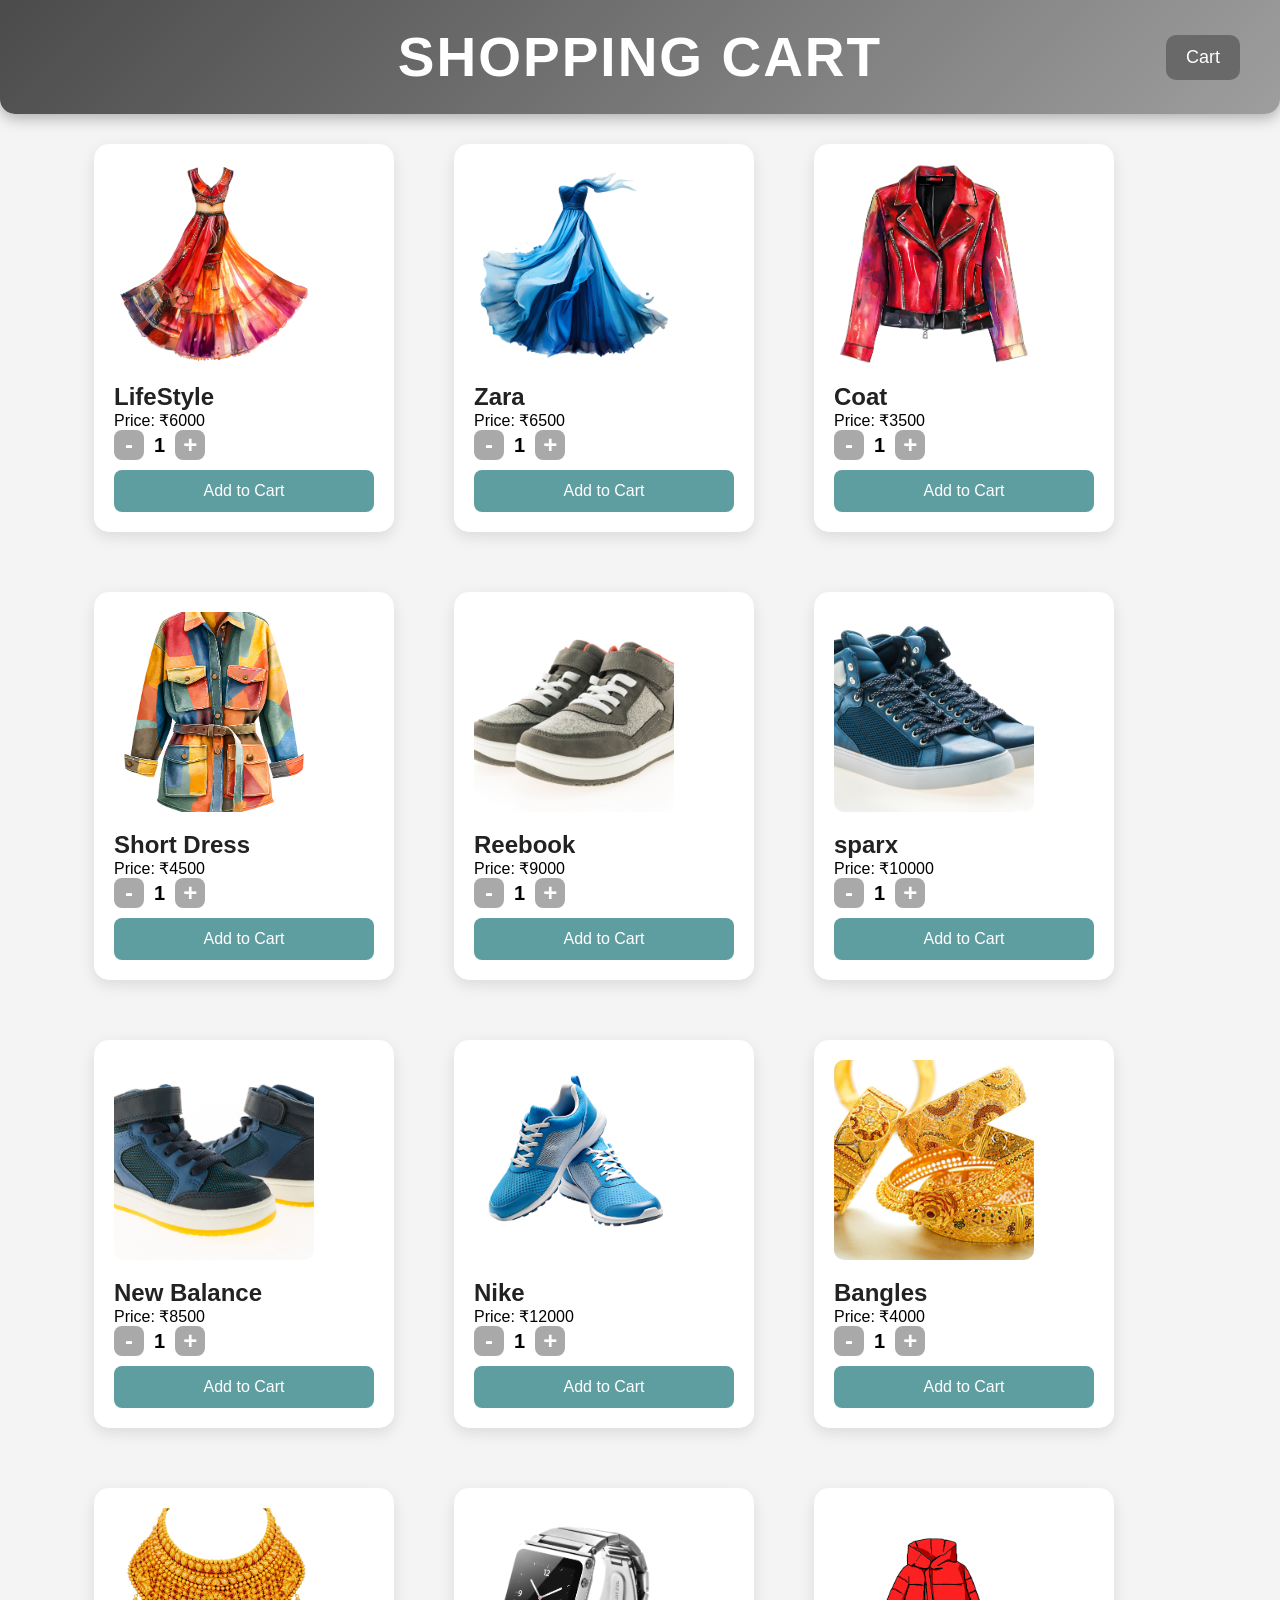
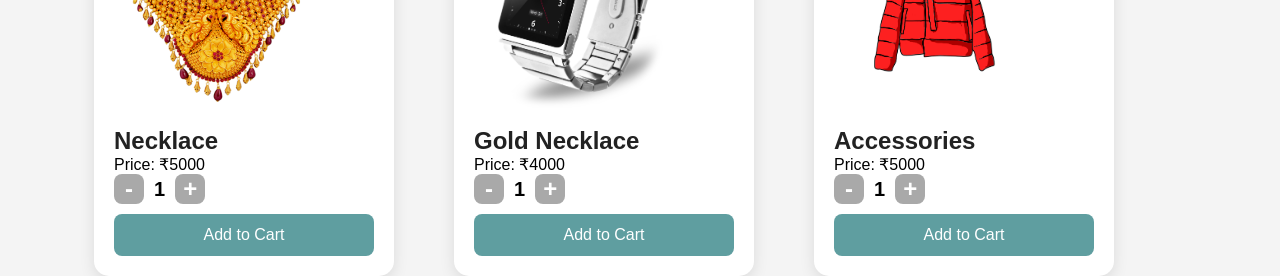
<file: index.html>
<!doctype html>
<html lang="en">
  <head>
    <meta charset="UTF-8" />
    <meta name="viewport" content="width=device-width, initial-scale=1.0" />
    <title>Document</title>
    <link rel="stylesheet" href="./cart.css" />
  </head>
  <body>
    <!-- Header -->
    <header class="header">
      <h1>Shopping Cart</h1>
      <button id="cart-btn">Cart</button>
    </header>
    <div class="products">
    </div>
    <!-- CART SECTION -->
    <section id="cart-page">
      <header>
        <h1>My Cart</h1>
        <button class="back-btn">← Continue Shopping</button>
      </header>
      <div class="cart-layout">
      <div id="cart-container"></div>
      <div class="order-summary">
        <h2>Order Summary</h2>
        <div class="summary-row">
          <span>Subtotal</span>
          <span id="summary-subtotal"> ₹0 </span>
        </div>
        <div class="summary-row">
          <span>Shipping</span>
          <span>Free</span>
        </div>
        <div class="summary-row">
          <span>GST</span>
          <span id="summary-tax"> 0 </span>
        </div>
        <div class="summary-row total-row">
          <span>Total</span>
          <span id="summary-total"> ₹0 </span>
        </div>
        <button class="checkout-btn">Proceed to Checkout</button>
      </div>
      </div>
    </section>
    <script type="module" src="./cart.js"></script>
  </body>
</html>
</file>
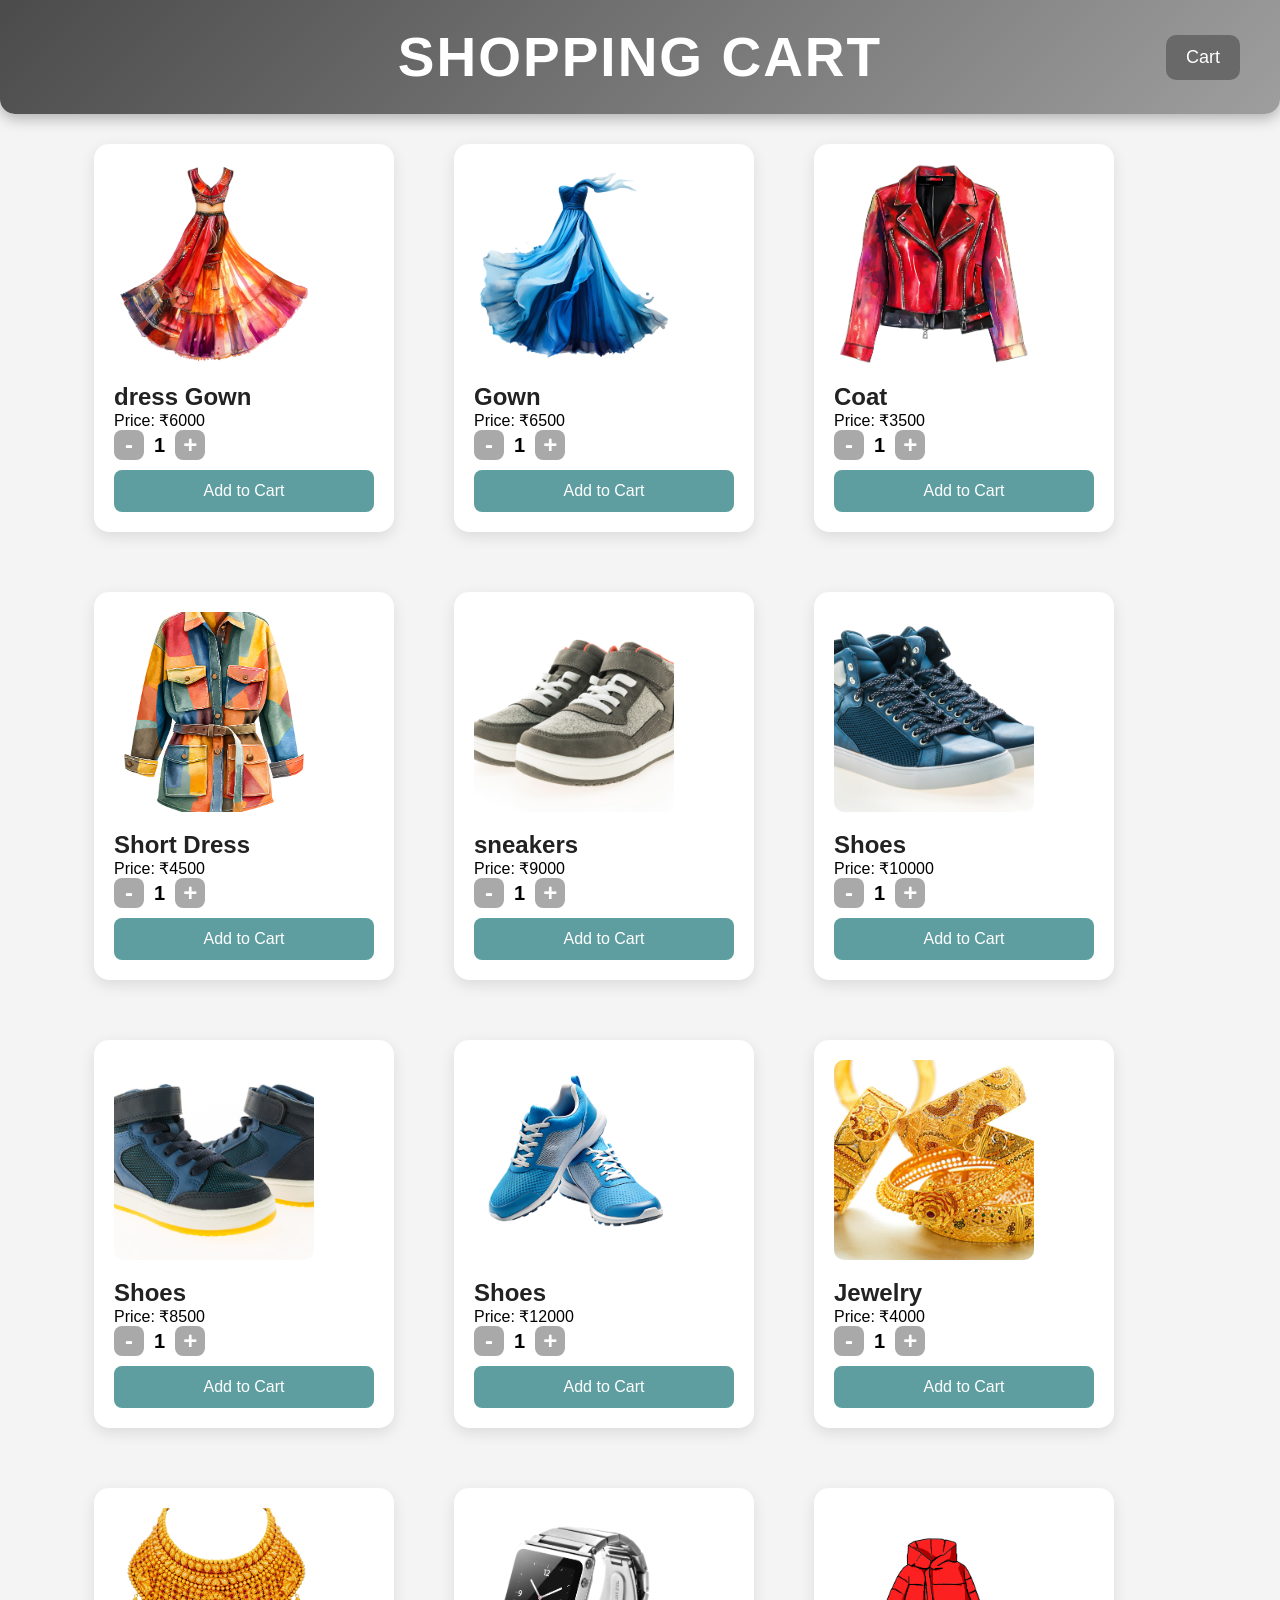
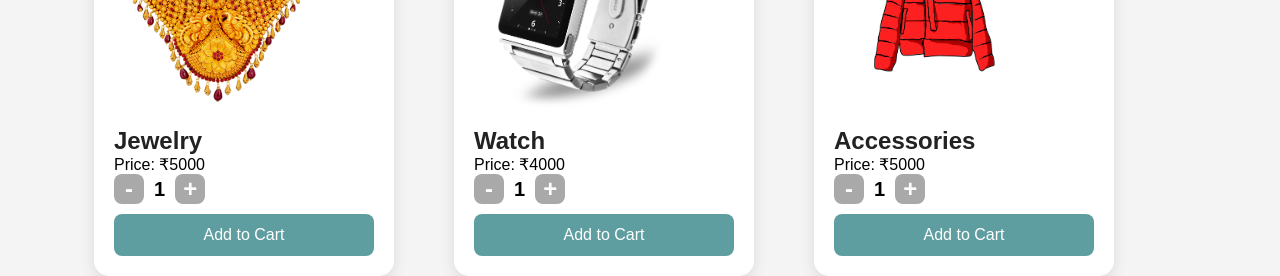
<file: shopping.html>
<!doctype html>
<html lang="en">
  <head>
    <meta charset="UTF-8" />
    <meta name="viewport" content="width=device-width, initial-scale=1.0" />
    <title>Document</title>
    <link rel="stylesheet" href="./cart.css" />
  </head>
  <body>
    <!-- Header -->
    <header class="header">
      <h1>Shopping Cart</h1>
      <button id="cart-btn">Cart</button>
    </header>
    <div class="products">
      <div class="cart-items" data-id="1">
        <!-- Cart items will be dynamically added here -->
        <img
          src="./images/09782617f73b306f06b02301bb7ce03a.png"
          alt="Empty Cart"
          style="width: 200px; height: 200px"
        />
        <h2>dress Gown</h2>
        <p>Price: ₹6000</p>
        <div class="quantity-box">
          <button class="minus-button">-</button>
          <span class="quantity">1</span>
          <button class="plus-button">+</button>
        </div>
        <button class="add-to-cart">Add to Cart</button>
      </div>
      <div class="cart-items" data-id="2">
        <!-- Cart items will be dynamically added here -->
        <img
          src="./images/1448965caa4de29d87b4e2614d23d2b4.png"
          alt="Empty Cart"
          style="width: 200px; height: 200px"
        />
        <h2>Gown</h2>
        <p>Price: ₹6500</p>
        <div class="quantity-box">
          <button class="minus-button">-</button>
          <span class="quantity">1</span>
          <button class="plus-button">+</button>
        </div>
        <button class="add-to-cart">Add to Cart</button>
      </div>
      <div class="cart-items" data-id="3">
        <!-- Cart items will be dynamically added here -->
        <img
          src="./images/80e02f6077ef25d0621da1d0f4cf603c.png"
          alt="Empty Cart"
          style="width: 200px; height: 200px"
        />
        <h2>Coat</h2>
        <p>Price: ₹3500</p>
        <div class="quantity-box">
          <button class="minus-button">-</button>
          <span class="quantity">1</span>
          <button class="plus-button">+</button>
        </div>
        <button class="add-to-cart">Add to Cart</button>
      </div>
      <div class="cart-items" data-id="4">
        <!-- Cart items will be dynamically added here -->
        <img
          src="./images/299ec8d3892d2a49318101f1dd4622c8.png"
          alt="Empty Cart"
          style="width: 200px; height: 200px"
        />
        <h2>Short Dress</h2>
        <p>Price: ₹4500</p>
        <div class="quantity-box">
          <button class="minus-button">-</button>
          <span class="quantity">1</span>
          <button class="plus-button">+</button>
        </div>
        <button class="add-to-cart">Add to Cart</button>
      </div>
      <div class="cart-items" data-id="5">
        <!-- Cart items will be dynamically added here -->
        <img
          src="./images/fashion-shoes-sneakers.jpg"
          alt="Empty Cart"
          style="width: 200px; height: 200px"
        />
        <h2>sneakers</h2>
        <p>Price: ₹9000</p>
        <div class="quantity-box">
          <button class="minus-button">-</button>
          <span class="quantity">1</span>
          <button class="plus-button">+</button>
        </div>
        <button class="add-to-cart">Add to Cart</button>
      </div>
      <div class="cart-items" data-id="6">
        <!-- Cart items will be dynamically added here -->
        <img
          src="./images/shoes.jpg"
          alt="blue snikkers"
          style="width: 200px; height: 200px"
        />
        <h2>Shoes</h2>
        <p>Price: ₹10000</p>
        <div class="quantity-box">
          <button class="minus-button">-</button>
          <span class="quantity">1</span>
          <button class="plus-button">+</button>
        </div>
        <button class="add-to-cart">Add to Cart</button>
      </div>
      <div class="cart-items" data-id="7">
        <!-- Cart items will be dynamically added here -->
        <img
          src="./images/sport-new-lifestyle-fashion-sneakers.jpg"
          alt="sports sneakes"
          style="width: 200px; height: 200px"
        />
        <h2>Shoes</h2>
        <p>Price: ₹8500</p>
        <div class="quantity-box">
          <button class="minus-button">-</button>
          <span class="quantity">1</span>
          <button class="plus-button">+</button>
        </div>
        <button class="add-to-cart">Add to Cart</button>
      </div>
      <div class="cart-items" data-id="8">
        <!-- Cart items will be dynamically added here -->
        <img
          src="./images/—Pngtree—running shoes or sneakers on_18457027.png"
          alt="Running sneakers"
          style="width: 200px; height: 200px"
        />
        <h2>Shoes</h2>
        <p>Price: ₹12000</p>
        <div class="quantity-box">
          <button class="minus-button">-</button>
          <span class="quantity">1</span>
          <button class="plus-button">+</button>
        </div>
        <button class="add-to-cart">Add to Cart</button>
      </div>
      <div class="cart-items" data-id="9">
        <!-- Cart items will be dynamically added here -->
        <img
          src="./images/Gold-Jewellery-Bangles-PNG-Image.png"
          alt="Gold Bangles"
          style="width: 200px; height: 200px"
        />
        <h2>Jewelry</h2>
        <p>Price: ₹4000</p>
        <div class="quantity-box">
          <button class="minus-button">-</button>
          <span class="quantity">1</span>
          <button class="plus-button">+</button>
        </div>
        <button class="add-to-cart">Add to Cart</button>
      </div>
      <div class="cart-items" data-id="10">
        <!-- Cart items will be dynamically added here -->
        <img
          src="./images/Gold-Jewellery-Necklace-PNG-Free-Download.png"
          alt="Gold Necklace"
          style="width: 200px; height: 200px"
        />
        <h2>Jewelry</h2>
        <p>Price: ₹5000</p>
        <div class="quantity-box">
          <button class="minus-button">-</button>
          <span class="quantity">1</span>
          <button class="plus-button">+</button>
        </div>
        <button class="add-to-cart">Add to Cart</button>
      </div>
      <div class="cart-items" data-id="11">
        <!-- Cart items will be dynamically added here -->
        <img
          src="./images/Watch-Free-Download-PNG.png"
          alt="Gold Watch"
          style="width: 200px; height: 200px"
        />
        <h2>Watch</h2>
        <p>Price: ₹4000</p>
        <div class="quantity-box">
          <button class="minus-button">-</button>
          <span class="quantity">1</span>
          <button class="plus-button">+</button>
        </div>
        <button class="add-to-cart">Add to Cart</button>
      </div>
      <div class="cart-items" data-id="12">
        <!-- Cart items will be dynamically added here -->
        <img
          src="./images/—Pngtree—new years little things illustration_3866313.png"
          alt="New Year's Little Things"
          style="width: 200px; height: 200px"
        />
        <h2>Accessories</h2>
        <p>Price: ₹5000</p>
        <div class="quantity-box">
          <button class="minus-button">-</button>
          <span class="quantity">1</span>
          <button class="plus-button">+</button>
        </div>
        <button class="add-to-cart">Add to Cart</button>
      </div>
    </div>
    <!-- CART SECTION -->
    <section id="cart-page">
      <header>
        <h1>My Cart</h1>
        <button class="back-btn">← Continue Shopping</button>
      </header>
      <div class="cart-layout">
      <div id="cart-container"></div>
      <div class="order-summary">
        <h2>Order Summary</h2>
        <div class="summary-row">
          <span>Subtotal</span>
          <span id="summary-subtotal"> ₹0 </span>
        </div>
        <div class="summary-row">
          <span>Shipping</span>
          <span>Free</span>
        </div>
        <div class="summary-row">
          <span>GST</span>
          <span id="summary-tax"> 0 </span>
        </div>
        <div class="summary-row total-row">
          <span>Total</span>
          <span id="summary-total"> ₹0 </span>
        </div>
        <button class="checkout-btn">Proceed to Checkout</button>
      </div>
      </div>
    </section>
    <script src="./cart.js"></script>
  </body>
</html>
</file>
<file: cart.css>
* {
  margin: 0;
  padding: 0;
  box-sizing: border-box;
}

body {
  font-family: Arial, sans-serif;
  background: #f4f4f4;
  margin: 0;
}

/* HEADER */

header {
  background: linear-gradient(135deg, #4b4b4b, #9e9e9e);
  padding: 25px;
  text-align: center;
  display: flex;
  align-items: center;
  justify-content: center;
  position: relative;
  box-shadow: 0 4px 15px rgba(0, 0, 0, 0.3);
  border-bottom-left-radius: 15px;
  border-bottom-right-radius: 15px;
}

header h1 {
  color: white;
  font-size: 55px;
  font-weight: bold;
  letter-spacing: 2px;
  text-transform: uppercase;
}

/* PRODUCTS CONTAINER */

.products {
  display: flex;
  gap: 60px;
  flex-wrap: wrap;
  margin-left: 94px;
  margin-top: 30px;
  align-items: flex-start;
}

/* CARD */

.cart-items {
  width: 280px;
  background: white;
  border-radius: 15px;
  padding: 20px;

  box-shadow: 0 5px 15px rgba(0, 0, 0, 0.1);

  transition: 0.3s;
}
*/

/* HOVER EFFECT */

.cart-items:hover {
  transform: translateY(-10px);
}

/* IMAGE */

.cart-items img {
  width: 100%;
  height: 300px;

  object-fit: cover;

  border-radius: 10px;
}

/* TITLE */

.cart-items h2 {
  margin-top: 15px;
  font-size: 24px;
  color: #222;
}

/* PRICE */

.price {
  margin: 10px 0;
  font-size: 20px;
  color: #e63946;
  font-weight: bold;
}

/* BUTTON */

button {
  width: 100%;
  padding: 12px;

  border: none;
  background: #6c63ff;
  color: white;

  border-radius: 8px;

  font-size: 16px;

  cursor: pointer;

  transition: 0.3s;
}

button:hover {
  background: #4b4b4b;
}

.add-to-cart {
  background: cadetblue;
  margin-top: 10px;
}

.quantity-box {
  display: flex;

  align-items: center;

  gap: 10px;
}

.quantity-box button {
  width: 30px;

  height: 30px;

  border: none;

  border-radius: 8px;

  background: darkgrey;

  color: white;

  font-size: 24px;

  font-weight: bold;

  display: flex;
  align-items: center;
  justify-content: center;
  cursor: pointer;

  transition: 0.3s;
}

.quantity-box button:hover {
  background: #333;

  transform: scale(1.05);
}

.quantity {
  font-size: 20px;

  font-weight: bold;
}

.cart-items {
  width: 300px;

  background: white;

  padding: 20px;

  border-radius: 15px;

  box-shadow: 0 5px 15px rgba(0, 0, 0, 0.1);
}

.remove-btn {
  margin-top: 15px;

  width: 100%;

  padding: 12px;

  border: none;

  background: red;

  color: white;

  border-radius: 8px;

  cursor: pointer;
}

.back-btn {
  position: absolute;

  left: 30px;

  width: auto;

  padding: 12px 20px;

  border: none;

  border-radius: 10px;

  background: inherit;

  color: white;

  font-size: 18px;

  cursor: pointer;
}

.back-btn:hover {
  background: #333;
}

.empty-cart {
  /* display:flex;

   justify-content:center;

   align-items:center;

   height:80vh;

   font-size:55px;

   font-weight:bold;

   color:#555; */
  font-size: 55px;
  font-weight: bold;
  color: #555;
}

#cart-container {
  width: 90%;
  margin: 40px auto;
  display: flex;
  flex-direction: column;
  gap: 25px;
}

#cart-page {
  display: none;
}

#cart-btn {
  position: absolute;
  right: 40px;
  width: auto;
  padding: 12px 20px;
  border: none;
  border-radius: 10px;
  background: dimgray;
  color: white;
  font-size: 18px;
  cursor: pointer;
}

#cart-btn {
  position: absolute;
  right: 40px;
  width: auto;
  padding: 12px 20px;
  border: none;
  border-radius: 10px;
  background: dimgray;
  color: white;
  font-size: 18px;
  cursor: pointer;
}

#cart-container {
  /* width: 90%;
  margin: 40px auto;
  display: flex;
  flex-direction: column;
  gap: 25px; */
  width: 90%;
  margin: 40px auto 0px auto;
   flex:3;
   display:flex;
   flex-direction:column;
   gap:25px;
   margin-top:0px;
}

/* CARD */

.cart-card {
  display: flex;
  align-items: center;
  justify-content: space-between;
  background: white;
  padding: 25px;
  border-radius: 18px;
  box-shadow: 0 4px 15px rgba(0, 0, 0, 0.1);
}

/* IMAGE */

.cart-image {
  width: 140px;
  height: 140px;
  object-fit: contain;
  border-radius: 12px;
  background: #f5f5f5;
  padding: 10px;
}

/* DETAILS */

.cart-middle {
  flex: 1;
  margin-left: 30px;
}

.cart-middle h2 {
  font-size: 32px;
  margin-bottom: 10px;
}

.cart-middle p {
  font-size: 22px;
  margin: 8px 0;
}

.cart-items:hover {
  transform: translateY(-10px);
}
/* REMOVE BUTTON */

.remove-btn {
  padding: 14px 28px;
  border: none;
  border-radius: 10px;
  background: #ff3b30;
  color: white;
  font-size: 18px;
  cursor: pointer;
  transition: 0.3s;
}

.remove-btn:hover {
  background: #d92d20;
}

.cart-layout{
   width:95%;
   margin:40px auto;
   display:flex;
   gap:35px;
   align-items:flex-start;
}

.order-summary {
  flex: 1;
  background: white;
  padding: 30px;
  border-radius: 18px;
  box-shadow: 0 4px 15px rgba(0, 0, 0, 0.1);
  position: sticky;
  margin-top: 0px;
}

.order-summary h2 {
  margin-bottom: 25px;
  font-size: 30px;
}

.summary-row {
  display: flex;
  justify-content: space-between;
  margin: 18px 0;
  font-size: 20px;
}

.total-row {
  font-size: 28px;
  font-weight: bold;
  margin-top: 30px;
}

.checkout-btn{
   width:100%;
   margin-top:30px;
   padding:16px;
   border:none;
   border-radius:12px;
   background:#3b1cff;
   color:white;
   font-size:18px;
   cursor:pointer;
}

@media (max-width:768px){

   .cart-layout{

      flex-direction:column;

   }

   .cart-card{

      flex-direction:column;

      text-align:center;

   }

   .cart-image{

      width:100px;

      height:100px;

   }

   .cart-middle h2{

      font-size:24px;

   }

   .order-summary{

      width:100%;

   }

}
</file>
